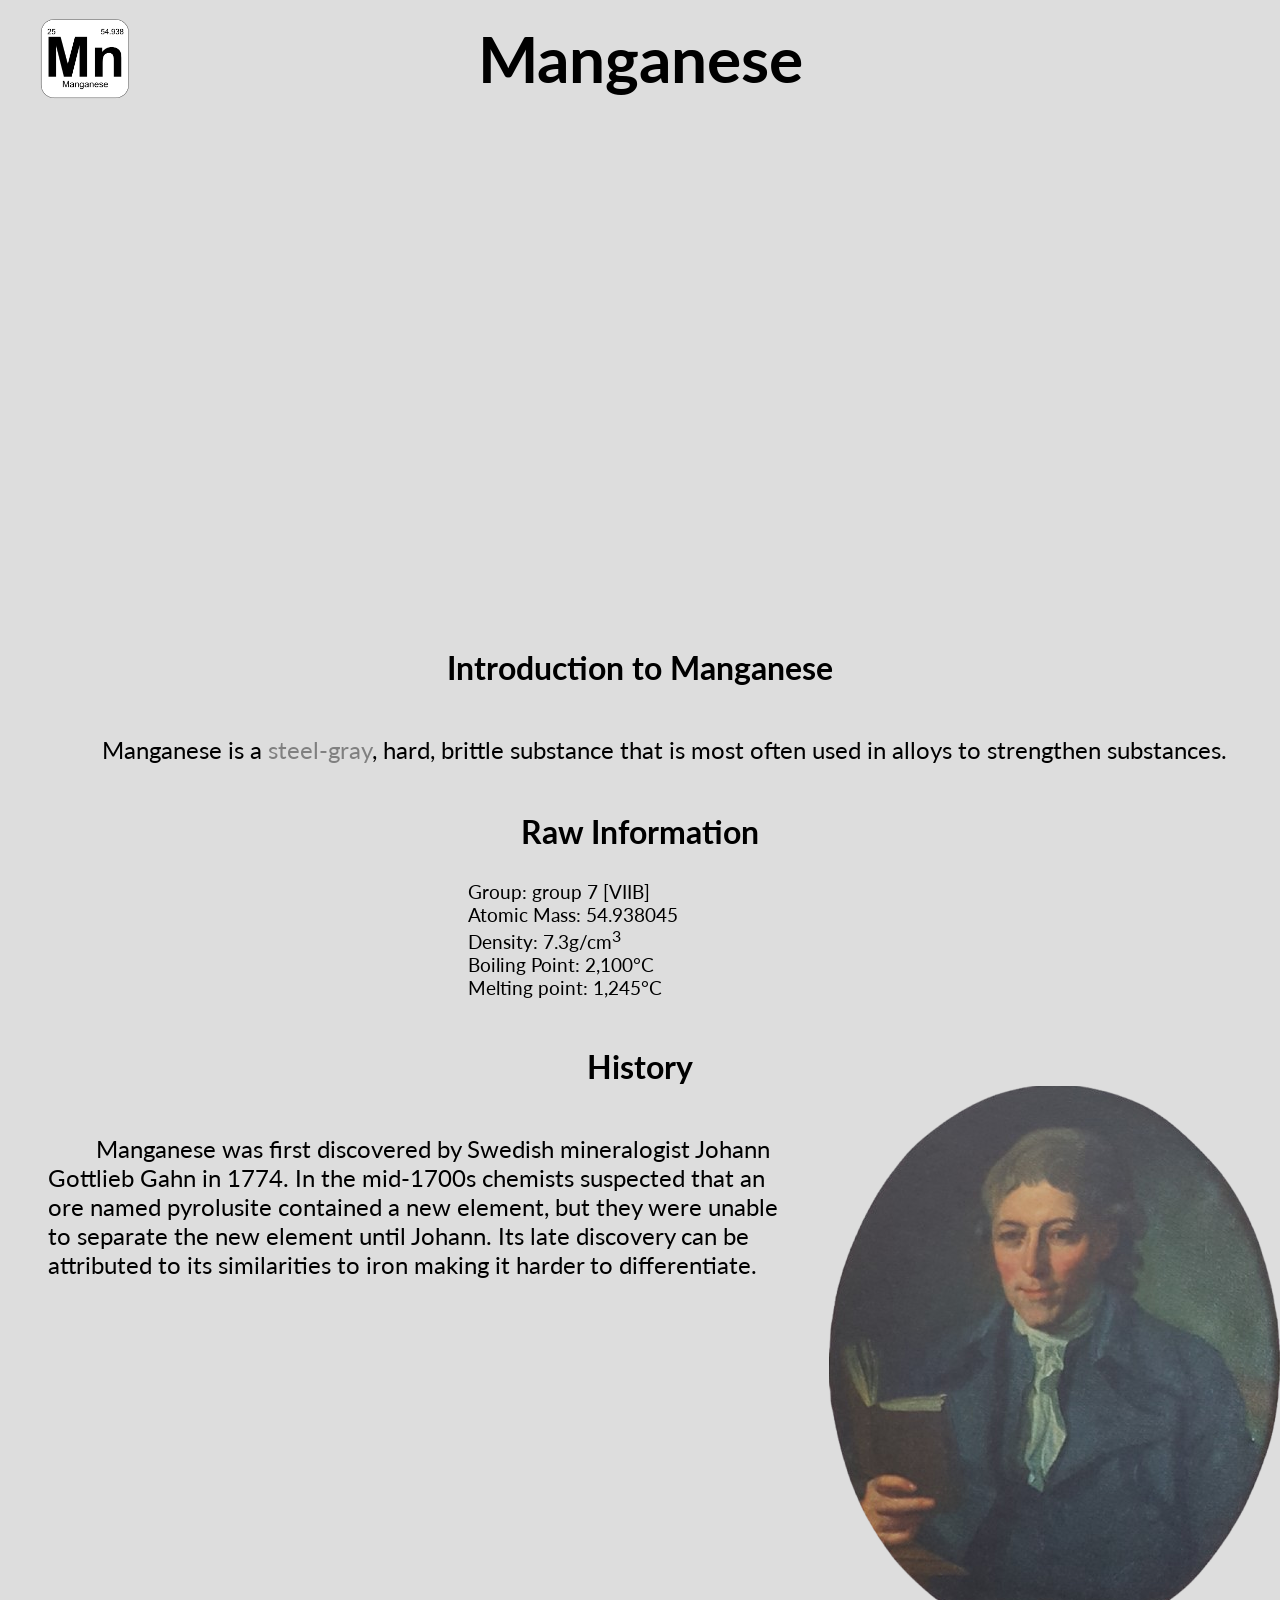
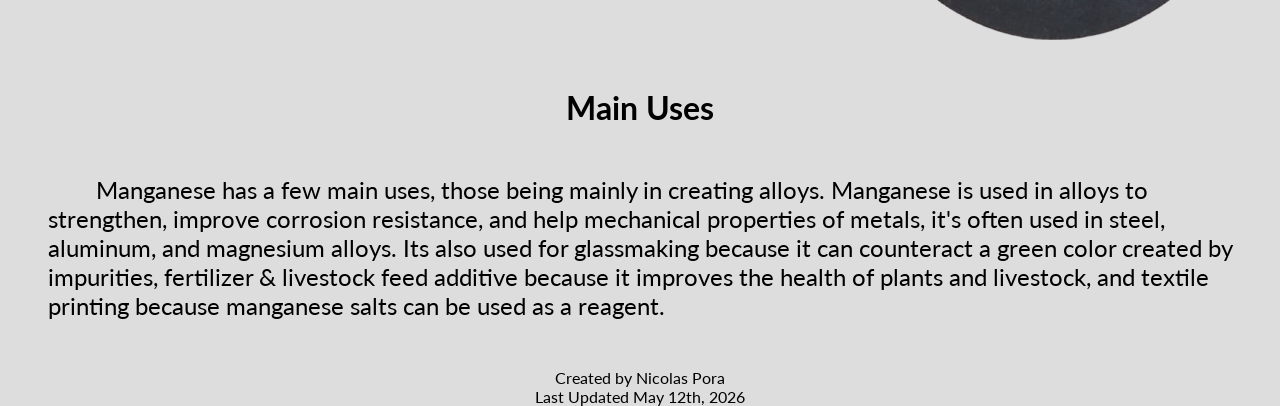
<file: index.html>
<!DOCTYPE html>
<html lang="en">
<head>
    <meta charset="UTF-8">
    <meta name="viewport" content="width=device-width, initial-scale=1.0">
    <title>Manganese Element</title>
    <link rel="stylesheet" href="styles.css">
    <link rel="icon" type="image/x-icon" href="Assets/Manganese.png">
</head>
<body>

    <img src="Assets/Manganese.png" class="Logo" alt="chemical card of manganese. Symbol: Mn, Atomic number: 25, Atomic Mass: 54.938">
    <Header>Manganese</Header>
    <div class="sketchfab-embed-wrapper"> <iframe title="Manganese" frameborder="0" allowfullscreen mozallowfullscreen="true" webkitallowfullscreen="true" allow="autoplay; fullscreen; xr-spatial-tracking" xr-spatial-tracking execution-while-out-of-viewport execution-while-not-rendered web-share src="https://sketchfab.com/models/dd7d943817b54dd29523f0cbf6d1af7f/embed" width="50%" height="500px"> </iframe> <p class="model_credit" style="font-size: 13px; font-weight: normal; margin: 5px; color: #4A4A4A;"> <a href="https://sketchfab.com/3d-models/manganese-dd7d943817b54dd29523f0cbf6d1af7f?utm_medium=embed&utm_campaign=share-popup&utm_content=dd7d943817b54dd29523f0cbf6d1af7f" target="_blank" rel="nofollow" style="font-weight: bold; color: #1CAAD9;"> Manganese </a> by <a href="https://sketchfab.com/wattinstitution?utm_medium=embed&utm_campaign=share-popup&utm_content=dd7d943817b54dd29523f0cbf6d1af7f" target="_blank" rel="nofollow" style="font-weight: bold; color: #1CAAD9;"> The Watt Institution </a> on <a href="https://sketchfab.com?utm_medium=embed&utm_campaign=share-popup&utm_content=dd7d943817b54dd29523f0cbf6d1af7f" target="_blank" rel="nofollow" style="font-weight: bold; color: #1CAAD9;">Sketchfab</a></p></div>

    <div class="smheader">Introduction to Manganese</div>
<span class="mt">
    <p class="main_txt">
        Manganese is a <font color="gray">steel-gray</font>, hard, brittle substance that is most often used in alloys to strengthen substances.
    </p>
</span>
    <div class="smheader">Raw Information</div>

<span class="mt">
        <ol class="raw_info_li">
            <li>Group: group 7 [VIIB]</li>
            <li>Atomic Mass: 54.938045</li>
            <li>Density: 7.3g/cm<sup>3</sup></li>
            <li>Boiling Point: 2,100&deg;C</li>
            <li>Melting point: 1,245&deg;C</li>
            <li></li>
        </ol>
    </p>
</span>
 <div class="smheader">History</div>

<span class="mt">
    <p class="main_txt">
        Manganese was first discovered by Swedish mineralogist Johann Gottlieb Gahn in 1774. In the mid-1700s chemists suspected that an ore named pyrolusite contained a new element, but they were unable to separate the new element until Johann. Its late discovery can be attributed to its similarities to iron making it harder to differentiate.
    </p>
    <img src="Assets/Johan_Gottlieb_Gahn_x_Lorens_Pasch_dy-removebg-preview.png" alt="image of Johan Gottlieb Gahn" width="40%">
</span>
    <div class="smheader">Main Uses</div>

<span class="mt">
    <p class="main_txt">Manganese has a few main uses, those being mainly in creating alloys. Manganese is used in alloys to strengthen, improve corrosion resistance, and help mechanical properties of metals, it's often used in steel, aluminum, and magnesium alloys. Its also used for glassmaking because it can counteract a green color created by impurities, fertilizer & livestock feed additive because it improves the health of plants and livestock, and textile printing because manganese salts can be used as a reagent. </p>
</span>

<div class="credits">
    Created by Nicolas Pora <br> Last Updated May 12th, 2026 <br> 
</div>

</body>
</html>
</file>
<file: styles.css>
@import url('https://fonts.googleapis.com/css2?family=Lato:ital,wght@0,100;0,300;0,400;0,700;0,900;1,100;1,300;1,400;1,700;1,900&family=Roboto:ital,wght@0,100..900;1,100..900&display=swap');

* {
    padding: 0;
    margin: 0;
}

body {
    background-color: #dddddd;
    font-family: Lato, sans-serif;
}

header { 
  text-align: center;
  font-weight: bold;
  font-size: 4rem;
  font-family: Lato, sans-serif;
  padding-top: 20px; 
}

.Logo {
  position: absolute;
  top: 17px;
  left: 40px;
  width: 90px; 
  transition: all 0.2s;
}

.Logo:hover {
    width: 150px;
}

/* 3d model */
.sketchfab-embed-wrapper {
    text-align: center;
}

.model_credit {
    display: none;
}

.sketchfab-embed-wrapper:hover {
    .model_credit {
        display: block;
    }
}



.smheader {
    padding-top: 1.5em;
    text-align: center;
    font-size: 2em;
    font-weight: bold;
}

.mt {
    display: flex;
    justify-content: center;
}

.main_txt {
    padding-top: 2em;
    font-size: 1.5em;
    font-family: Lato, sans-serif;
    text-indent: 2em;
    padding-inline: 12em;
}

.raw_info_li {
    padding-top: 1.5em;
    text-indent: -7em;
    list-style: none;
    font-size: 1.2em;
}

.use_tb {
    padding-top: 2em;
}

.credits {
    text-align: center;
    padding-top: 3em;
}

@media screen and (max-width: 1400px) {
    .main_txt {
        padding-inline: 2em;
    }
}

@media screen and (max-width: 1400px) {
    .main_txt {
        padding-inline: 2em;
    }
}
</file>
